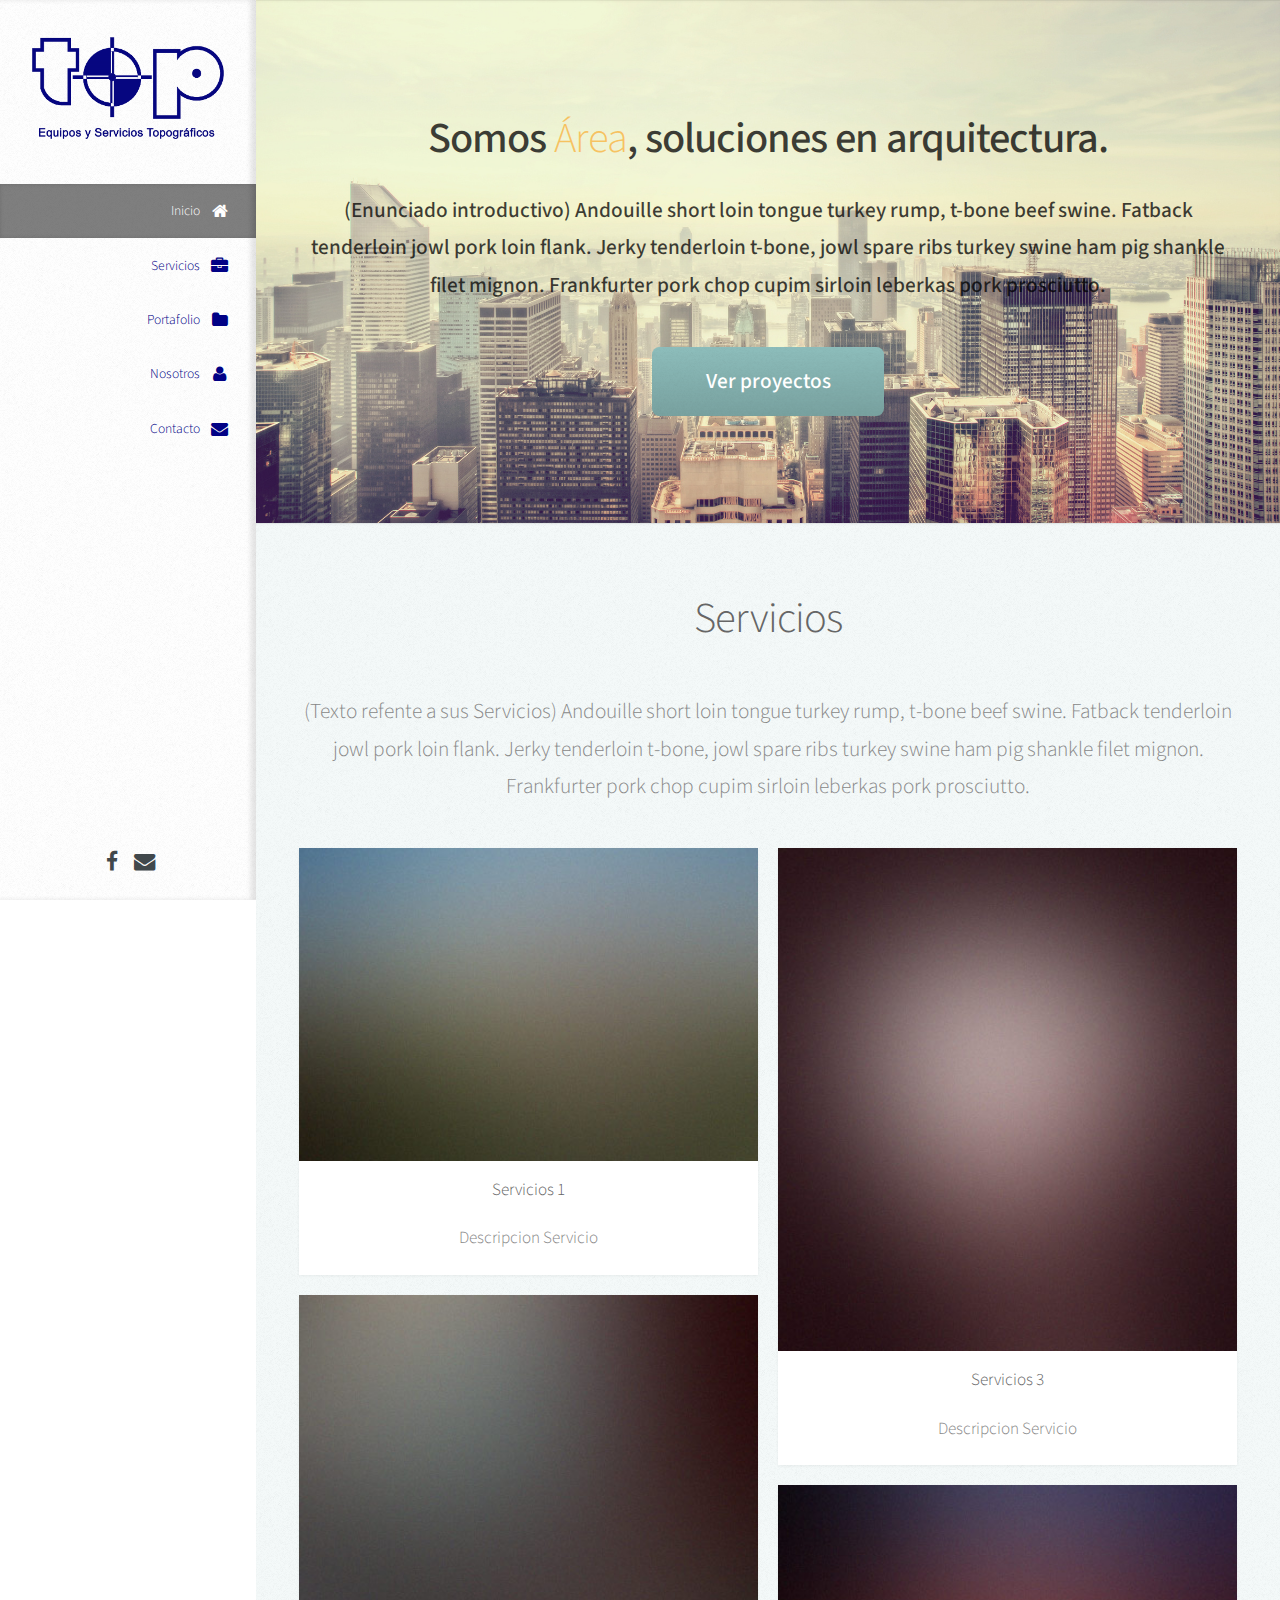
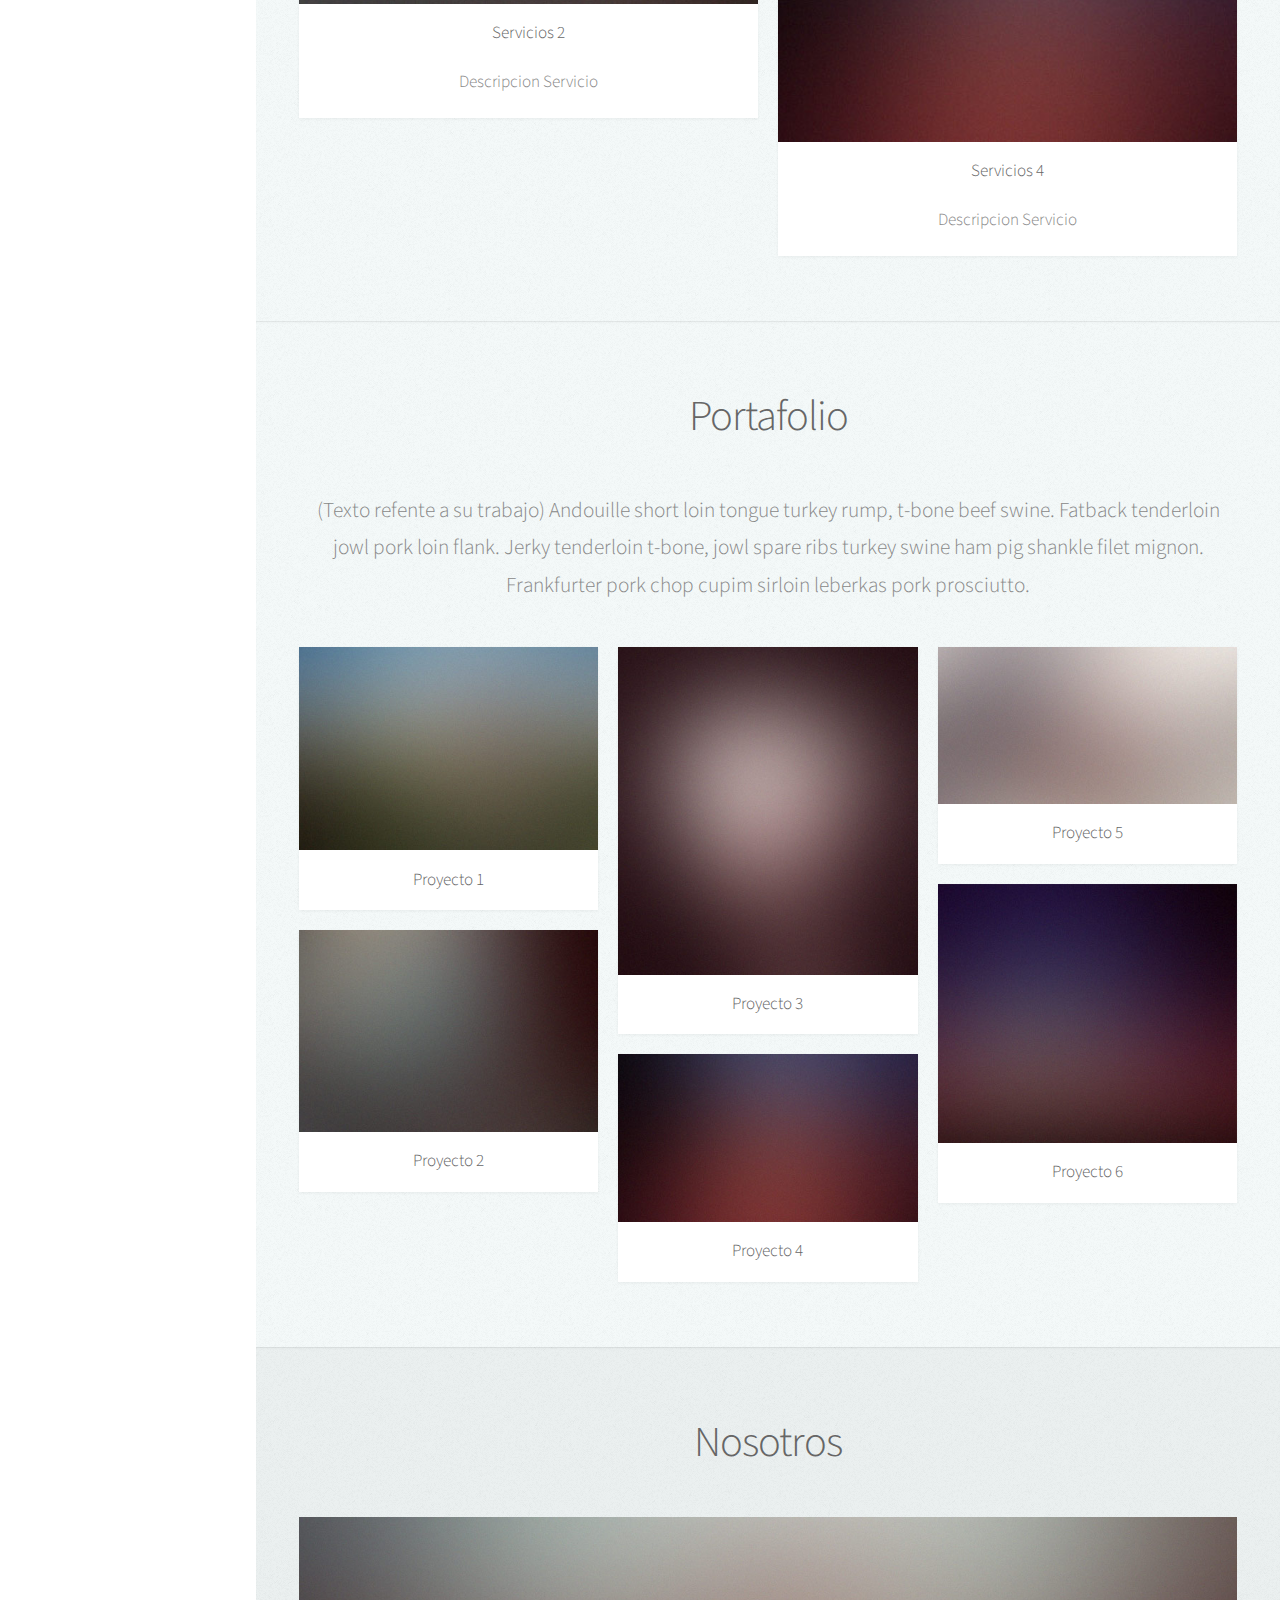
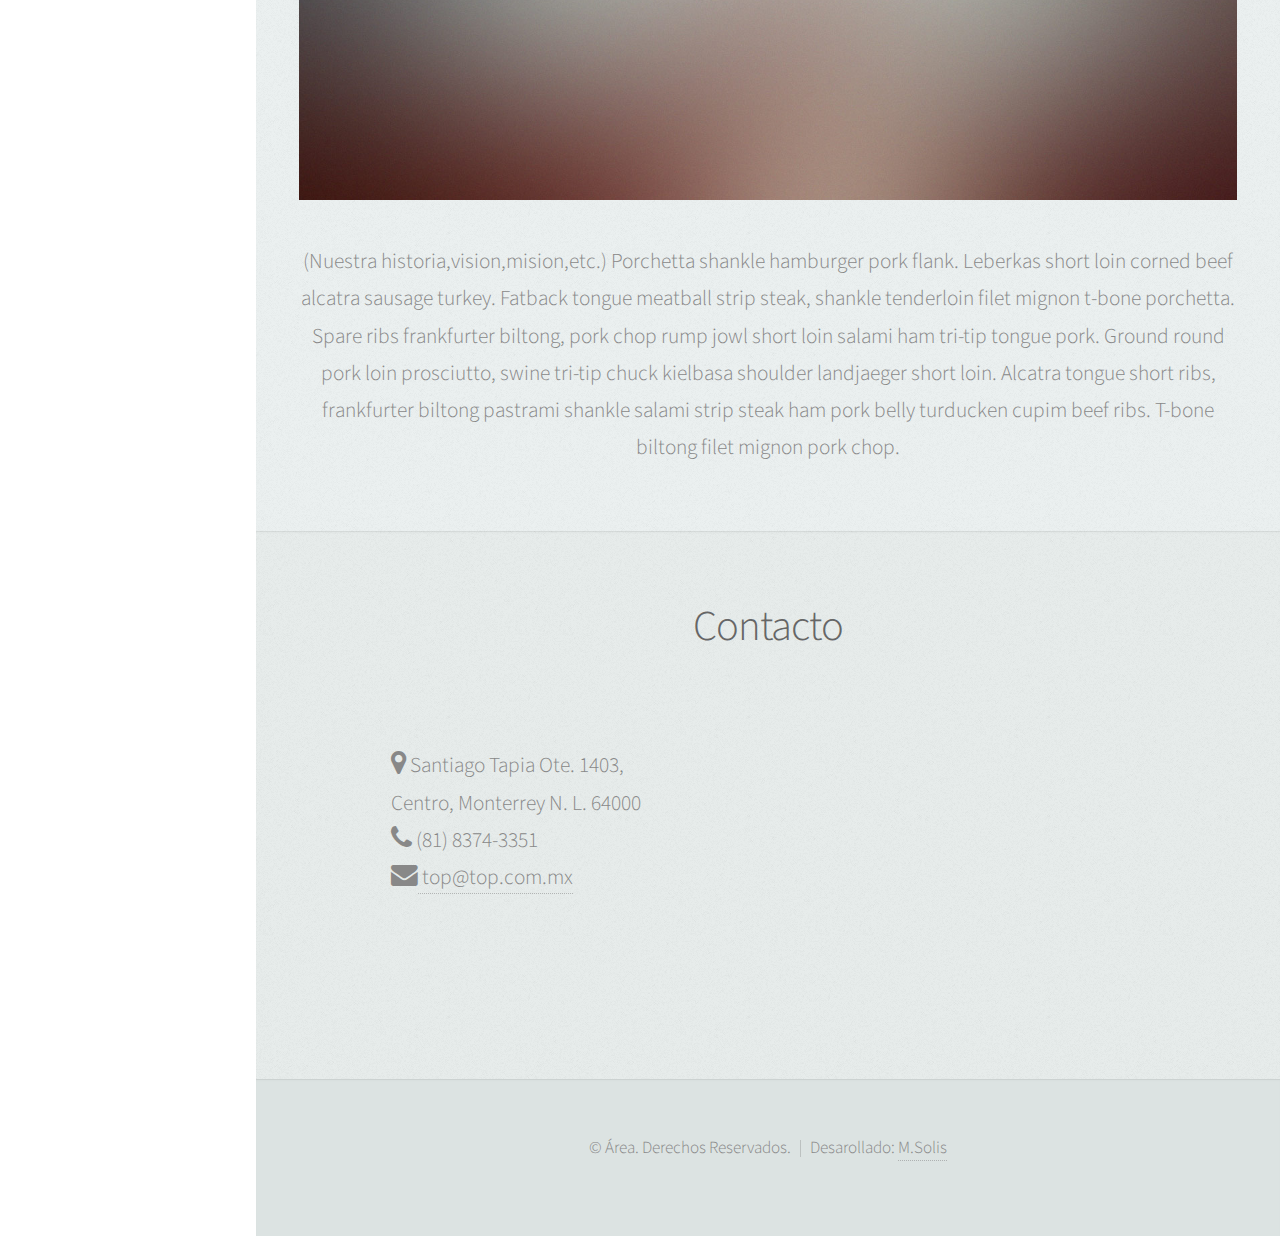
<file: index.html>
<!DOCTYPE HTML>
<!--
	Prologue by HTML5 UP
	html5up.net | @n33co
	Free for personal and commercial use under the CCA 3.0 license (html5up.net/license)
-->
<html>
	<head>
		<title>Área</title>
		<meta http-equiv="content-type" content="text/html; charset=utf-8" />
		<meta name="description" content="" />
		<meta name="keywords" content="" />
		<!--[if lte IE 8]><script src="css/ie/html5shiv.js"></script><![endif]-->
		<script src="js/jquery.min.js"></script>
		<script src="js/jquery.scrolly.min.js"></script>
		<script src="js/jquery.scrollzer.min.js"></script>
		<script src="js/skel.min.js"></script>
		<script src="js/skel-layers.min.js"></script>
		<script src="js/init.js"></script>
		<noscript>
			<link rel="stylesheet" href="css/skel.css" />
			<link rel="stylesheet" href="css/style.css" />
			<link rel="stylesheet" href="css/style-wide.css" />
		</noscript>
		<!--[if lte IE 9]><link rel="stylesheet" href="css/ie/v9.css" /><![endif]-->
		<!--[if lte IE 8]><link rel="stylesheet" href="css/ie/v8.css" /><![endif]-->
	</head>
	<body>

		<!-- Header -->
			<div id="header" class="skel-layers-fixed">

				<div class="top">

					<!-- Logo -->
						<div id="logo">
							<img src="images/TOP_small.png" alt="" />
						</div>

					<!-- Nav -->
						<nav id="nav">
							<!--

								Prologue's nav expects links in one of two formats:

								1. Hash link (scrolls to a different section within the page)

								   <li><a href="#foobar" id="foobar-link" class="icon fa-whatever-icon-you-want skel-layers-ignoreHref"><span class="label">Foobar</span></a></li>

								2. Standard link (sends the user to another page/site)

								   <li><a href="http://foobar.tld" id="foobar-link" class="icon fa-whatever-icon-you-want"><span class="label">Foobar</span></a></li>

							-->
							<ul>
								<li><a href="#top" id="top-link" class="skel-layers-ignoreHref"><span class="icon fa-home">Inicio</span></a></li>
								<li><a href="#services" id="services-link" class="skel-layers-ignoreHref"><span class="icon fa-briefcase">Servicios</span></a></li>
								<li><a href="#portfolio" id="portfolio-link" class="skel-layers-ignoreHref"><span class="icon fa-folder">Portafolio</span></a></li>
								
								<li><a href="#about" id="about-link" class="skel-layers-ignoreHref"><span class="icon fa-user">Nosotros</span></a></li>
								<li><a href="#contact" id="contact-link" class="skel-layers-ignoreHref"><span class="icon fa-envelope">Contacto</span></a></li>
							</ul>
						</nav>

				</div>

				<div class="bottom">

					<!-- Social Icons -->
						<ul class="icons">
							<li><a href="#" class="icon fa-facebook"><span class="label">Facebook</span></a></li>
							<li><a href="mailto:j.manuel.solis.roque@gmail.com" class="icon fa-envelope"><span class="label">Email</span></a></li>
						</ul>

				</div>

			</div>

		<!-- Main -->
			<div id="main">

				<!-- Intro -->
					<section id="top" class="one dark cover">
						<div class="container">

							<header>
								<h2 class="alt">Somos <strong>Área</strong>, soluciones en arquitectura.</h2>
								<p>(Enunciado introductivo) Andouille short loin tongue turkey rump, t-bone beef swine. Fatback tenderloin jowl pork loin flank. Jerky tenderloin t-bone, jowl spare ribs turkey swine ham pig shankle filet mignon. Frankfurter pork chop cupim sirloin leberkas pork prosciutto. </p>
							</header>

							<footer>
								<a href="#portfolio" class="button scrolly">Ver proyectos</a>
							</footer>

						</div>
					</section>
					<!-- Servicios -->
					<section id="services" class="two">
						<div class="container">

							<header>
								<h2>Servicios</h2>
							</header>

							<p>(Texto refente a sus Servicios) Andouille short loin tongue turkey rump, t-bone beef swine. Fatback tenderloin jowl pork loin flank. Jerky tenderloin t-bone, jowl spare ribs turkey swine ham pig shankle filet mignon. Frankfurter pork chop cupim sirloin leberkas pork prosciutto. </p>

								<div class="row">
									<div class="6u">
										<article class="item">
											<a href="#" class="image fit"><img src="images/pic02.jpg" alt="" /></a>
											<header>
												<h3>Servicios 1</h3><p>Descripcion Servicio</p>
											</header>
										</article>
										<article class="item">
											<a href="#" class="image fit"><img src="images/pic03.jpg" alt="" /></a>
											<header>
												<h3>Servicios 2</h3><p>Descripcion Servicio</p>
											</header>
										</article>
									</div>
									<div class="6u">
										<article class="item">
											<a href="#" class="image fit"><img src="images/pic04.jpg" alt="" /></a>
											<header>
												<h3>Servicios 3</h3><p>Descripcion Servicio</p>
											</header>
										</article>
										<article class="item">
											<a href="#" class="image fit"><img src="images/pic05.jpg" alt="" /></a>
											<header>
												<h3>Servicios 4</h3><p>Descripcion Servicio</p>
											</header>
										</article>
									</div>
								</div>

							</div>
						</section>
						

				<!-- Portfolio -->
					<section id="portfolio" class="two">
						<div class="container">

							<header>
								<h2>Portafolio</h2>
							</header>

							<p>(Texto refente a su trabajo) Andouille short loin tongue turkey rump, t-bone beef swine. Fatback tenderloin jowl pork loin flank. Jerky tenderloin t-bone, jowl spare ribs turkey swine ham pig shankle filet mignon. Frankfurter pork chop cupim sirloin leberkas pork prosciutto. </p>

							<div class="row">
								<div class="4u">
									<article class="item">
										<a href="project1.html" class="image fit"><img src="images/pic02.jpg" alt="" /></a>
										<header>
											<h3>Proyecto 1</h3>
										</header>
									</article>
									<article class="item">
										<a href="#" class="image fit"><img src="images/pic03.jpg" alt="" /></a>
										<header>
											<h3>Proyecto 2</h3>
										</header>
									</article>
								</div>
								<div class="4u">
									<article class="item">
										<a href="#" class="image fit"><img src="images/pic04.jpg" alt="" /></a>
										<header>
											<h3>Proyecto 3</h3>
										</header>
									</article>
									<article class="item">
										<a href="#" class="image fit"><img src="images/pic05.jpg" alt="" /></a>
										<header>
											<h3>Proyecto 4</h3>
										</header>
									</article>
								</div>
								<div class="4u">
									<article class="item">
										<a href="#" class="image fit"><img src="images/pic06.jpg" alt="" /></a>
										<header>
											<h3>Proyecto 5</h3>
										</header>
									</article>
									<article class="item">
										<a href="#" class="image fit"><img src="images/pic07.jpg" alt="" /></a>
										<header>
											<h3>Proyecto 6</h3>
										</header>
									</article>
								</div>
							</div>

						</div>
					</section>


				<!-- About Me -->
					<section id="about" class="three">
						<div class="container">

							<header>
								<h2>Nosotros</h2>
							</header>

							<a href="#" class="image featured"><img src="images/pic08.jpg" alt="" /></a>

							<p>(Nuestra historia,vision,mision,etc.) Porchetta shankle hamburger pork flank. Leberkas short loin corned beef alcatra sausage turkey. Fatback tongue meatball strip steak, shankle tenderloin filet mignon t-bone porchetta. Spare ribs frankfurter biltong, pork chop rump jowl short loin salami ham tri-tip tongue pork. Ground round pork loin prosciutto, swine tri-tip chuck kielbasa shoulder landjaeger short loin. Alcatra tongue short ribs, frankfurter biltong pastrami shankle salami strip steak ham pork belly turducken cupim beef ribs. T-bone biltong filet mignon pork chop.</p>

						</div>
					</section>

				<!-- Contact -->
					<section id="contact" class="four">
						<div class="container">


							<header>
								<h2>Contacto</h2>
							</header>


							<div class="row">

								<div class="6u">

									<p style="text-align:left; padding-top:10%; padding-left:20%;">
										<span class="icon fa-map-marker"></span> Santiago Tapia Ote. 1403, <br> Centro, Monterrey N. L. 64000<br>
										<span class="icon fa-phone"></span> (81) 8374-3351<br>
										<span class="icon fa-envelope"></span><a href="mailto:top@top.com.mx"> top@top.com.mx</a><br>

									</p>

								</div>
								<div class="6u">

									<iframe src="https://www.google.com/maps/embed?pb=!1m14!1m8!1m3!1d3595.788535945549!2d-100.3012488!3d25.678303699999997!3m2!1i1024!2i768!4f13.1!3m3!1m2!1s0x8662957e5aeff825%3A0xe6283e5626a184d5!2sSantiago+Tapia+1403%2C+Centro%2C+64000+Monterrey%2C+N.L.%2C+M%C3%A9xico!5e0!3m2!1ses!2sus!4v1424737209343" width="100%" height="300vh" frameborder="0" style="border:0"></iframe>

								</div>

							</div>

						</div>
					</section>

			</div>

		<!-- Footer -->
			<div id="footer">

				<!-- Copyright -->
					<ul class="copyright">
						<li>&copy; Área. Derechos Reservados.</li><li>Desarollado: <a href="mailto:j.manuel.solis.roque@gmail.com" >M.Solis</a></li>
					</ul>

			</div>
			<!--Start of Zopim Live Chat Script-->
			<script type="text/javascript">
			window.$zopim||(function(d,s){var z=$zopim=function(c){z._.push(c)},$=z.s=
			d.createElement(s),e=d.getElementsByTagName(s)[0];z.set=function(o){z.set.
				_.push(o)};z._=[];z.set._=[];$.async=!0;$.setAttribute('charset','utf-8');
				$.src='//v2.zopim.com/?2oSRmPZSOsl4OMypdbq2WJPnVMMwoS03';z.t=+new Date;$.
				type='text/javascript';e.parentNode.insertBefore($,e)})(document,'script');
				</script>
				<!--End of Zopim Live Chat Script-->
	</body>
</html>
</file>
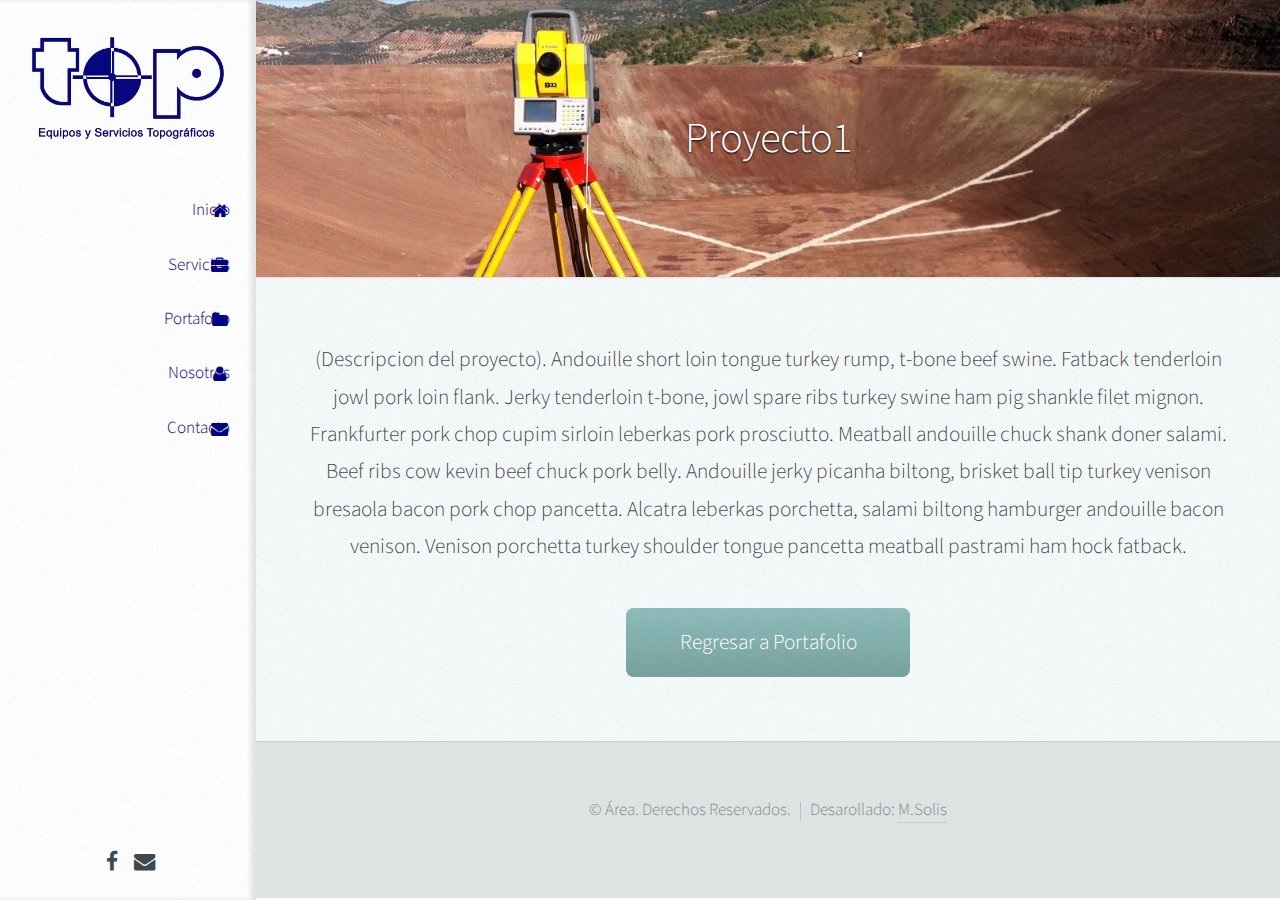
<file: project1.html>
<!DOCTYPE HTML>
<!--
	Prologue by HTML5 UP
	html5up.net | @n33co
	Free for personal and commercial use under the CCA 3.0 license (html5up.net/license)
-->
<html>
	<head>
		<title>Área</title>
		<meta http-equiv="content-type" content="text/html; charset=utf-8" />
		<meta name="description" content="" />
		<meta name="keywords" content="" />
		<!--[if lte IE 8]><script src="css/ie/html5shiv.js"></script><![endif]-->
		<script src="js/jquery.min.js"></script>
		<script src="js/jquery.scrolly.min.js"></script>
		<script src="js/jquery.scrollzer.min.js"></script>
		<script src="js/skel.min.js"></script>
		<script src="js/skel-layers.min.js"></script>
		<script src="js/init.js"></script>
		<noscript>
			<link rel="stylesheet" href="css/skel.css" />
			<link rel="stylesheet" href="css/style.css" />
			<link rel="stylesheet" href="css/style-wide.css" />
		</noscript>
		<!--[if lte IE 9]><link rel="stylesheet" href="css/ie/v9.css" /><![endif]-->
		<!--[if lte IE 8]><link rel="stylesheet" href="css/ie/v8.css" /><![endif]-->
	</head>
	<body>

		<!-- Header -->
			<div id="header" class="skel-layers-fixed">

				<div class="top">

					<!-- Logo -->
						<div id="logo">
							<img src="images/TOP_small.png" alt="" />
						</div>

					<!-- Nav -->
						<nav id="nav">
							<!--

								Prologue's nav expects links in one of two formats:

								1. Hash link (scrolls to a different section within the page)

								   <li><a href="#foobar" id="foobar-link" class="icon fa-whatever-icon-you-want skel-layers-ignoreHref"><span class="label">Foobar</span></a></li>

								2. Standard link (sends the user to another page/site)

								   <li><a href="http://foobar.tld" id="foobar-link" class="icon fa-whatever-icon-you-want"><span class="label">Foobar</span></a></li>

							-->
							<ul>
								<li><a href="http://jsolisroque.github.io/area/#top" id="top-link" class="skel-layers-ignoreHref" rel="external"><span class="icon fa-home"></span>Inicio</a></li>
								<li><a href="http://jsolisroque.github.io/area/#services" id="services-link" class="skel-layers-ignoreHref" rel="external"><span class="icon fa-briefcase"></span>Servicios</a></li>
								<li><a href="http://jsolisroque.github.io/area/#portfolio" id="portfolio-link" class="skel-layers-ignoreHref" rel="external"><span class="icon fa-folder"></span>Portafolio</a></li>
								<li><a href="http://jsolisroque.github.io/area/#about" id="about-link" class="skel-layers-ignoreHref" rel="external"><span class="icon fa-user"></span>Nosotros</a></li>
								<li><a href="http://jsolisroque.github.io/area/#contact" id="contact-link" class="skel-layers-ignoreHref" rel="external"><span class="icon fa-envelope"></span>Contacto</a></li>
							</ul>
						</nav>

				</div>

				<div class="bottom">

					<!-- Social Icons -->
						<ul class="icons">
							<li><a href="#" class="icon fa-facebook"><span class="label">Facebook</span></a></li>
							<li><a href="mailto:j.manuel.solis.roque@gmail.com" class="icon fa-envelope"><span class="label">Email</span></a></li>
						</ul>

				</div>

			</div>

		<!-- Main -->
			<div id="main">

				<!-- Intro -->
					<section id="topproject" class="proj1 tituloproj cover">
						<div class="container">

							<header>
								<h2>Proyecto1</h2>
							</header>



						</div>
					</section>

					<section id="contenido" class="two dark ">
						<div class="container">
							<p>(Descripcion del proyecto). Andouille short loin tongue turkey rump, t-bone beef swine. Fatback tenderloin jowl pork loin flank. Jerky tenderloin t-bone, jowl spare ribs turkey swine ham pig shankle filet mignon. Frankfurter pork chop cupim sirloin leberkas pork prosciutto. Meatball andouille chuck shank doner salami.

							Beef ribs cow kevin beef chuck pork belly. Andouille jerky picanha biltong, brisket ball tip turkey venison bresaola bacon pork chop pancetta. Alcatra leberkas porchetta, salami biltong hamburger andouille bacon venison. Venison porchetta turkey shoulder tongue pancetta meatball pastrami ham hock fatback.</p>
							<footer>
								<a href="index.html#portfolio" class="button scrolly">Regresar a Portafolio</a>
							</footer>
						</div>
					</section>


			</div><!--DIV Main-->

		<!-- Footer -->
			<div id="footer">

				<!-- Copyright -->
					<ul class="copyright">
						<li>&copy; Área. Derechos Reservados.</li><li>Desarollado: <a href="mailto:j.manuel.solis.roque@gmail.com" >M.Solis</a></li>
					</ul>

			</div>


	</body>

</html>
</file>
<file: css/style-wide.css>
/*
	Prologue by HTML5 UP
	html5up.net | @n33co
	Free for personal and commercial use under the CCA 3.0 license (html5up.net/license)
*/

/*********************************************************************************/
/* Basic                                                                         */
/*********************************************************************************/

	body,input,textarea,select
	{
		font-size: 17pt;
	}
	
/*********************************************************************************/
/* Header                                                                        */
/*********************************************************************************/

	#header
	{
		width: 300px;
	}
	
/*********************************************************************************/
/* Footer                                                                        */
/*********************************************************************************/

	#footer
	{
		margin-left: 300px;
	}
	
/*********************************************************************************/
/* Main                                                                          */
/*********************************************************************************/

	#main
	{
		margin-left: 300px;
	}
</file>
<file: css/ie/v9.css>
/*
	Prologue by HTML5 UP
	html5up.net | @n33co
	Free for personal and commercial use under the CCA 3.0 license (html5up.net/license)
*/

/*********************************************************************************/
/* Basic                                                                         */
/*********************************************************************************/

	/* Button */
		
		input[type="button"],
		input[type="submit"],
		input[type="reset"],
		.button
		{
			background-image: url('images/grad0-15.svg');
		}
</file>
<file: css/ie/v8.css>
/*
	Prologue by HTML5 UP
	html5up.net | @n33co
	Free for personal and commercial use under the CCA 3.0 license (html5up.net/license)
*/

/*********************************************************************************/
/* Basic                                                                         */
/*********************************************************************************/

	/* Section/Article */

		section,
		article
		{
		}
		
			section > .last-child,
			article > .last-child
			{
				margin-bottom: 0;
			}

			section.last-child,
			article.last-child
			{
				margin-bottom: 0;
			}

	/* Form */

		form
		{
		}
		
			form input[type="text"],
			form input[type="email"],
			form input[type="password"],
			form select,
			form textarea
			{
				-ms-behavior: url('css/ie/PIE.htc');
			}
			
	/* Button */
		
		input[type="button"],
		input[type="submit"],
		input[type="reset"],
		.button
		{
			-ms-behavior: url('css/ie/PIE.htc');
		}

/*********************************************************************************/
/* Header                                                                        */
/*********************************************************************************/

	#nav
	{
	}
	
		#nav ul
		{
		}
		
			#nav ul li
			{
			}
			
				#nav ul li a
				{
					color: #888;
				}

					#nav ul li a.active
					{
						background: #1C2022;
					}

/*********************************************************************************/
/* Main                                                                          */
/*********************************************************************************/

	#main
	{
	}

		#main > section
		{
		}
		
			#main > section.cover
			{
				background-position: auto;
				-ms-behavior: url('css/ie/backgroundsize.min.htc');
			}

/*********************************************************************************/
/* Side Panel                                                                    */
/*********************************************************************************/

	#sidePanelToggle
	{
	}
	
		#sidePanelToggle .toggle
		{
			background-color: #888;
		}
</file>
<file: css/skel.css>
/* Resets (http://meyerweb.com/eric/tools/css/reset/ | v2.0 | 20110126 | License: none (public domain)) */

	html,body,div,span,applet,object,iframe,h1,h2,h3,h4,h5,h6,p,blockquote,pre,a,abbr,acronym,address,big,cite,code,del,dfn,em,img,ins,kbd,q,s,samp,small,strike,strong,sub,sup,tt,var,b,u,i,center,dl,dt,dd,ol,ul,li,fieldset,form,label,legend,table,caption,tbody,tfoot,thead,tr,th,td,article,aside,canvas,details,embed,figure,figcaption,footer,header,hgroup,menu,nav,output,ruby,section,summary,time,mark,audio,video{margin:0;padding:0;border:0;font-size:100%;font:inherit;vertical-align:baseline;}article,aside,details,figcaption,figure,footer,header,hgroup,menu,nav,section{display:block;}body{line-height:1;}ol,ul{list-style:none;}blockquote,q{quotes:none;}blockquote:before,blockquote:after,q:before,q:after{content:'';content:none;}table{border-collapse:collapse;border-spacing:0;}body{-webkit-text-size-adjust:none}

/* Box Model */

	*, *:before, *:after {
		-moz-box-sizing: border-box;
		-webkit-box-sizing: border-box;
		box-sizing: border-box;
	}

/* Container */

	.container {
		margin-left: auto;
		margin-right: auto;

		/* width: (containers) */
		width: 1200px;
	}

	/* Modifiers */

		/* 125% */
			.container.\31 25\25 {
				width: 100%;

				/* max-width: (containers * 1.25) */
				max-width: 1500px;

				/* min-width: (containers) */
				min-width: 1200px;
			}

		/* 75% */
			.container.\37 5\25 {

				/* width: (containers * 0.75) */
				width: 900px;

			}

		/* 50% */
			.container.\35 0\25 {

				/* width: (containers * 0.50) */
				width: 600px;

			}

		/* 25% */
			.container.\32 5\25 {

				/* width: (containers * 0.25) */
				width: 300px;

			}

/* Grid */

	.row {
		border-bottom: solid 1px transparent;
	}

	.row > * {
		float: left;
	}

	.row:after, .row:before {
		content: '';
		display: block;
		clear: both;
		height: 0;
	}

	.row.uniform > * > :first-child {
		margin-top: 0;
	}

	.row.uniform > * > :last-child {
		margin-bottom: 0;
	}

	/* Gutters */

		/* Normal */

			.row > * {
				/* padding: (gutters.horizontal) 0 0 (gutters.vertical) */
				padding: 40px 0 0 40px;
			}

			.row {
				/* margin: -(gutters.horizontal) 0 -1px -(gutters.vertical) */
				margin: -40px 0 -1px -40px;
			}

			.row.uniform > * {
				/* padding: (gutters.vertical) 0 0 (gutters.vertical) */
				padding: 40px 0 0 40px;
			}

			.row.uniform {
				/* margin: -(gutters.vertical) 0 -1px -(gutters.vertical) */
				margin: -40px 0 -1px -40px;
			}

		/* 200% */

			.row.\32 00\25 > * {
				/* padding: (gutters.horizontal) 0 0 (gutters.vertical) */
				padding: 80px 0 0 80px;
			}

			.row.\32 00\25 {
				/* margin: -(gutters.horizontal) 0 -1px -(gutters.vertical) */
				margin: -80px 0 -1px -80px;
			}

			.row.uniform.\32 00\25 > * {
				/* padding: (gutters.vertical) 0 0 (gutters.vertical) */
				padding: 80px 0 0 80px;
			}

			.row.uniform.\32 00\25 {
				/* margin: -(gutters.vertical) 0 -1px -(gutters.vertical) */
				margin: -80px 0 -1px -80px;
			}

		/* 150% */

			.row.\31 50\25 > * {
				/* padding: (gutters.horizontal) 0 0 (gutters.vertical) */
				padding: 60px 0 0 60px;
			}

			.row.\31 50\25 {
				/* margin: -(gutters.horizontal) 0 -1px -(gutters.vertical) */
				margin: -60px 0 -1px -60px;
			}

			.row.uniform.\31 50\25 > * {
				/* padding: (gutters.vertical) 0 0 (gutters.vertical) */
				padding: 60px 0 0 60px;
			}

			.row.uniform.\31 50\25 {
				/* margin: -(gutters.vertical) 0 -1px -(gutters.vertical) */
				margin: -60px 0 -1px -60px;
			}

		/* 50% */

			.row.\35 0\25 > * {
				/* padding: (gutters.horizontal) 0 0 (gutters.vertical) */
				padding: 20px 0 0 20px;
			}

			.row.\35 0\25 {
				/* margin: -(gutters.horizontal) 0 -1px -(gutters.vertical) */
				margin: -20px 0 -1px -20px;
			}

			.row.uniform.\35 0\25 > * {
				/* padding: (gutters.vertical) 0 0 (gutters.vertical) */
				padding: 20px 0 0 20px;
			}

			.row.uniform.\35 0\25 {
				/* margin: -(gutters.vertical) 0 -1px -(gutters.vertical) */
				margin: -20px 0 -1px -20px;
			}

		/* 25% */

			.row.\32 5\25 > * {
				/* padding: (gutters.horizontal) 0 0 (gutters.vertical) */
				padding: 10px 0 0 10px;
			}

			.row.\32 5\25 {
				/* margin: -(gutters.horizontal) 0 -1px -(gutters.vertical) */
				margin: -10px 0 -1px -10px;
			}

			.row.uniform.\32 5\25 > * {
				/* padding: (gutters.vertical) 0 0 (gutters.vertical) */
				padding: 10px 0 0 10px;
			}

			.row.uniform.\32 5\25 {
				/* margin: -(gutters.vertical) 0 -1px -(gutters.vertical) */
				margin: -10px 0 -1px -10px;
			}

		/* 0% */

			.row.\30 \25 > * {
				padding: 0;
			}

			.row.\30 \25 {
				margin: 0 0 -1px 0;
			}

	/* Cells */

		.\31 2u, .\31 2u\24 { width: 100%; clear: none; margin-left: 0; }
		.\31 1u, .\31 1u\24 { width: 91.6666666667%; clear: none; margin-left: 0; }
		.\31 0u, .\31 0u\24 { width: 83.3333333333%; clear: none; margin-left: 0; }
		.\39 u, .\39 u\24 { width: 75%; clear: none; margin-left: 0; }
		.\38 u, .\38 u\24 { width: 66.6666666667%; clear: none; margin-left: 0; }
		.\37 u, .\37 u\24 { width: 58.3333333333%; clear: none; margin-left: 0; }
		.\36 u, .\36 u\24 { width: 50%; clear: none; margin-left: 0; }
		.\35 u, .\35 u\24 { width: 41.6666666667%; clear: none; margin-left: 0; }
		.\34 u, .\34 u\24 { width: 33.3333333333%; clear: none; margin-left: 0; }
		.\33 u, .\33 u\24 { width: 25%; clear: none; margin-left: 0; }
		.\32 u, .\32 u\24 { width: 16.6666666667%; clear: none; margin-left: 0; }
		.\31 u, .\31 u\24 { width: 8.3333333333%; clear: none; margin-left: 0; }

		.\31 2u\24 + *,
		.\31 1u\24 + *,
		.\31 0u\24 + *,
		.\39 u\24 + *,
		.\38 u\24 + *,
		.\37 u\24 + *,
		.\36 u\24 + *,
		.\35 u\24 + *,
		.\34 u\24 + *,
		.\33 u\24 + *,
		.\32 u\24 + *,
		.\31 u\24 + * {
			clear: left;
		}

		.\-11u { margin-left: 91.6666666667% }
		.\-10u { margin-left: 83.3333333333% }
		.\-9u { margin-left: 75% }
		.\-8u { margin-left: 66.6666666667% }
		.\-7u { margin-left: 58.3333333333% }
		.\-6u { margin-left: 50% }
		.\-5u { margin-left: 41.6666666667% }
		.\-4u { margin-left: 33.3333333333% }
		.\-3u { margin-left: 25% }
		.\-2u { margin-left: 16.6666666667% }
		.\-1u { margin-left: 8.3333333333% }
</file>
<file: css/style.css>
@charset 'UTF-8';
@import url("font-awesome.min.css");
@import url("http://fonts.googleapis.com/css?family=Source+Sans+Pro:300,300italic,400,600");

/*
	Prologue by HTML5 UP
	html5up.net | @n33co
	Free for personal and commercial use under the CCA 3.0 license (html5up.net/license)
*/

/*********************************************************************************/
/* Basic                                                                         */
/*********************************************************************************/

	body
	{
		background: #fff;
	}

		body.is-loading *
		{
			-moz-transition: none !important;
			-webkit-transition: none !important;
			-o-transition: none !important;
			-ms-transition: none !important;
			transition: none !important;
			-moz-animation: none !important;
			-webkit-animation: none !important;
			-o-animation: none !important;
			-ms-animation: none !important;
			animation: none !important;
		}

	body,input,textarea,select
	{
		font-family: 'Source Sans Pro', sans-serif;
		font-size: 19pt;
		font-weight: 300;
		line-height: 1.75em;
		color: #888;
	}

	h1,h2,h3,h4,h5,h6
	{
		font-weight: 300;
		color: #666;
		line-height: 1.5em;
	}

		h1 a, h2 a, h3 a, h4 a, h5 a, h6 a
		{
			color: inherit;
			text-decoration: none;
		}

		h1 strong, h2 strong, h3 strong, h4 strong, h5 strong, h6 strong
		{
			color: #333;
		}

		h2
		{
			font-size: 2em;
			letter-spacing: -1px;
		}

			h2.alt
			{
				color: #888;
			}

			h2.alt strong
			{
				color: #666;
			}

		h3
		{
			font-size: 1.5em;
		}

	header
	{
		margin: 0 0 2em 0;
	}

		header > p
		{
			margin: 1em 0 0 0;
		}

	footer
	{
		margin: 2em 0 0 0;
	}

	strong, b
	{
		font-weight: 300;
		color: #666;
	}

	em, i
	{
		font-style: italic;
	}

	a
	{
		text-decoration: none;
		color: inherit;
		border-bottom: dotted 1px rgba(128,128,128,0.5);
		-moz-transition: color 0.35s ease-in-out, border-bottom-color 0.35s ease-in-out;
		-webkit-transition: color 0.35s ease-in-out, border-bottom-color 0.35s ease-in-out;
		-o-transition: color 0.35s ease-in-out, border-bottom-color 0.35s ease-in-out;
		-ms-transition: color 0.35s ease-in-out, border-bottom-color 0.35s ease-in-out;
		transition: color 0.35s ease-in-out, border-bottom-color 0.35s ease-in-out;
		outline: 0;
	}

		a:hover
		{
			color: #E27689;
			border-bottom-color: rgba(255,255,255,0);
		}

	sub
	{
		position: relative;
		top: 0.5em;
		font-size: 0.8em;
	}

	sup
	{
		position: relative;
		top: -0.5em;
		font-size: 0.8em;
	}

	hr
	{
		border: 0;
		border-top: solid 1px #ddd;
	}

	blockquote
	{
		border-left: solid 0.5em #ddd;
		padding: 1em 0 1em 2em;
		font-style: italic;
	}

	p, ul, ol, dl, table
	{
		margin-bottom: 2em;
	}

	br.clear
	{
		clear: both;
	}

	/* Sections/Article */

		section,
		article
		{
			margin-bottom: 3em;
		}

			section > :last-child,
			article > :last-child,
			section > .container > :last-child,
			article > .container > :last-child
			{
				margin-bottom: 0;
			}

			section:last-child,
			article:last-child
			{
				margin-bottom: 0;
			}

			.row > section,
			.row > article
			{
				margin-bottom: 0;
			}

	/* Image */

		.image
		{
			display: inline-block;
			border: 0;
		}

			.image img
			{
				display: block;
				width: 100%;
			}

			.image.avatar48
			{
				width: 48px;
				height: 48px;
				background: #f00;
			}

				.image.avatar48 img
				{
					width: 48px;
					height: 48px;
				}

			.image.fit
			{
				display: block;
				width: 100%;
			}

			.image.featured
			{
				display: block;
				width: 100%;
				margin: 0 0 2em 0;
			}

			.image.left
			{
				float: left;
				margin: 0 2em 2em 0;
			}

			.image.centered
			{
				display: block;
				margin: 0 0 2em 0;
			}

				.image.centered img
				{
					margin: 0 auto;
					width: auto;
				}

	/* List */

		ul
		{
		}

			ul.default
			{
				list-style: disc;
				padding-left: 1em;
			}

				ul.default li
				{
					padding-left: 0.5em;
				}

			ul.icons
			{
				cursor: default;
			}

				ul.icons li
				{
					display: inline-block;
				}

					ul.icons a
					{
						display: inline-block;
						width: 2em;
						height: 2em;
						line-height: 2em;
						text-align: center;
						border: 0;
					}

		ol
		{
		}

			ol.default
			{
				list-style: decimal;
				padding-left: 1.25em;
			}

				ol.default li
				{
					padding-left: 0.25em;
				}

	/* Form */

		form
		{
		}

			form label
			{
				display: block;
				text-align: left;
				margin-bottom: 0.5em;
			}

			form input[type="text"],
			form input[type="email"],
			form input[type="password"],
			form select,
			form textarea
			{
				position: relative;
				-webkit-appearance: none;
				display: block;
				border: 0;
				outline: 0;
				background: #fff;
				background: rgba(255,255,255,0.75);
				width: 100%;
				border-radius: 0.35em;
				padding: 0.75em 1em 0.75em 1em;
				box-shadow: inset 0 0.1em 0.1em 0 rgba(0,0,0,0.05);
				border: solid 1px rgba(0,0,0,0.15);
				-moz-transition: all 0.35s ease-in-out;
				-webkit-transition: all 0.35s ease-in-out;
				-o-transition: all 0.35s ease-in-out;
				-ms-transition: all 0.35s ease-in-out;
				transition: all 0.35s ease-in-out;
			}

				form input[type="text"],
				form input[type="email"],
				form input[type="password"],
				form select
				{
					line-height: 1.25em;
				}

				form input[type="text"]:focus,
				form input[type="email"]:focus,
				form input[type="password"]:focus,
				form select:focus,
				form textarea:focus
				{
					box-shadow: 0 0 2px 1px #8ebebc;
					background: #fff;
				}

				form textarea
				{
					min-height: 14em;
				}

				form .formerize-placeholder
				{
					color: #555 !important;
				}

				form ::-webkit-input-placeholder
				{
					color: #555 !important;
				}

				form :-moz-placeholder
				{
					color: #555 !important;
				}

				form ::-moz-placeholder
				{
					color: #555 !important;
				}

				form :-ms-input-placeholder
				{
					color: #555 !important;
				}

				form ::-moz-focus-inner
				{
					border: 0;
				}

	/* Table */

		table
		{
			width: 100%;
		}

			table.default
			{
				width: 100%;
				text-align: left;
			}

				table.default tbody tr:nth-child(2n+2)
				{
					background: #f4f4f4;
				}

				table.default td
				{
					padding: 0.5em 1em 0.5em 1em;
				}

				table.default th
				{
					text-align: left;
					padding: 0.5em 1em 0.5em 1em;
					color: #fff;
					background: #222729 url('images/overlay.png');
				}

				table.default thead
				{
					background: #444;
					color: #fff;
				}

				table.default tfoot
				{
					background: #eee;
				}

				table.default tbody
				{
				}

	/* Button */

		input[type="button"],
		input[type="submit"],
		input[type="reset"],
		.button
		{
			position: relative;
			display: inline-block;
			border-radius: 0.35em;
			color: #fff !important;
			text-decoration: none;
			padding: 0.75em 2.5em 0.75em 2.5em;
			background-color: #8ebebc;
			border: 0;
			cursor: pointer;
			background-image: -moz-linear-gradient(top, rgba(0,0,0,0), rgba(0,0,0,0.15)), url('images/overlay.png');
			background-image: -webkit-linear-gradient(top, rgba(0,0,0,0), rgba(0,0,0,0.15)), url('images/overlay.png');
			background-image: -o-linear-gradient(top, rgba(0,0,0,0), rgba(0,0,0,0.15)), url('images/overlay.png');
			background-image: -ms-linear-gradient(top, rgba(0,0,0,0), rgba(0,0,0,0.15)), url('images/overlay.png');
			background-image: linear-gradient(top, rgba(0,0,0,0), rgba(0,0,0,0.15)), url('images/overlay.png');
			-moz-transition: background-color 0.35s ease-in-out;
			-webkit-transition: background-color 0.35s ease-in-out;
			-o-transition: background-color 0.35s ease-in-out;
			-ms-transition: background-color 0.35s ease-in-out;
			transition: background-color 0.35s ease-in-out;
		}

			input[type="button"]:hover,
			input[type="submit"]:hover,
			input[type="reset"]:hover,
			.button:hover
			{
				background-color: #9ececc;
			}

			input[type="button"]:active,
			input[type="submit"]:active,
			input[type="reset"]:active,
			.button:active
			{
				background-color: #7eaeac;
			}

	/* Item */

		.item
		{
			box-shadow: 0 0.05em 0.15em 0 rgba(0,0,0,0.05);
			margin-bottom: 40px;
		}

			.item header
			{
				background: #fff;
				margin: 0;
				padding: 1em 0 1em 0;
				font-size: 0.8em;
			}

				.item header h3
				{
					font-size: 1em;
				}

/*********************************************************************************/
/* Icons                                                                         */
/*********************************************************************************/

	.icon {
		text-decoration: none;
	}

		.icon:before {
			display: inline-block;
			font-family: FontAwesome;
			font-size: 1.25em;
			text-decoration: none;
			font-style: normal;
			font-weight: normal;
			line-height: 1;
			-webkit-font-smoothing:antialiased;
			-moz-osx-font-smoothing:grayscale;
		}

		.icon > .label {
			display: none;
		}

/*********************************************************************************/
/* Header                                                                        */
/*********************************************************************************/

	#header
	{
		position: fixed;
		top: 0;
		left: 0;
		width: 375px;
		height: 100%;
		color: #fff;
		/*background: #222629 url('images/overlay.png'); original*/
		background: #FFFFFF url('images/overlay.png');
		box-shadow: inset -0.25em 0 0.25em 0 rgba(0,0,0,0.1);
		text-align: right;
	}

		#header .top
		{
			position: absolute;
			left: 0;
			top: 0;
			width: 100%;
		}

		#header .bottom
		{
			position: absolute;
			left: 0;
			bottom: 0;
			width: 100%;
		}

		#header .icons
		{
			font-size: 0.8em;
			margin: 0 0 1em 0;
			text-align: center;
		}

			#header .icons a
			{
				color: #41484c;
				-moz-transition: color 0.35s ease-in-out;
				-webkit-transition: color 0.35s ease-in-out;
				-o-transition: color 0.35s ease-in-out;
				-ms-transition: color 0.35s ease-in-out;
				transition: color 0.35s ease-in-out;
			}

				#header .icons a:hover
				{
					color: #fff;
				}

	#logo
	{
		position: relative;
		margin: 1.75em 1.5em 1.5em 1.5em;
		min-height: 48px;
		cursor: default;

	}

		#logo img
		{
			width: 100%;
			max-width: 300px;
			height:auto;
		}

		#logo h1
		{
			position: relative;
			color: #fff;
			font-weight: 600;
			font-size: 1em;
			line-height: 1em;
		}

		#logo p
		{
			position: relative;
			display: block;
			font-size: 0.6em;
			color: rgba(255,255,255,0.5);
			line-height: 1.25em;
			margin: 0.5em 0 0 0;
		}

		#logo .image
		{
			position: absolute;
			left: 0;
			top: 0;
		}

	#nav
	{
	}

		#nav ul
		{
		}

			#nav ul li
			{
			}

				#nav ul li a
				{
					display: block;
					padding: 0.5em 1.5em 0.5em 1.5em;
					/*color: rgba(255,255,255,0.5); Original */
					color: #010185;
					text-decoration: none;
					outline: 0;
					border: 0;
					-moz-transition: none;
					-webkit-transition: none;
					-o-transition: none;
					-ms-transition: none;
					transition: none;
				}

					#nav ul li a span
					{
						position: relative;
						display: block;
						font-size: 0.8em;
					}

						#nav ul li a span:before
						{
							position: absolute;
							left: 0;
							/*color: #41484c;Original*/
							color: #010185;
							text-align: center;
							width: 1.25em;
							line-height: 1.75em;
						}

					#nav ul li a.active
					{
						background: rgba(0,0,0,0.5);
						box-shadow: inset 0 0 0.25em 0 rgba(0,0,0,0.125);
						color: #fff;
					}

						#nav ul li a.active span
						{
						}

							#nav ul li a.active span:before
							{
								/*color: #e27689; Original	*/
								color: #FFFFFF;

							}

/*********************************************************************************/
/* Footer                                                                        */
/*********************************************************************************/

	#footer
	{
		margin-left: 375px;
		text-align: center;
		background-color: #dce3e2;
		padding: 3em 0 4em 0;
		box-shadow: inset 0 1px 0 0 rgba(0,0,0,0.05), inset 0 0.1em 0.1em 0 rgba(0,0,0,0.025);
		font-size: 0.8em;
	}

		#footer .copyright
		{
			cursor: default;
			margin: 0;
		}

			#footer .copyright li
			{
				display: inline-block;
				line-height: 1em;
				border-left: solid 1px rgba(128,128,128,0.35);
				padding: 0 0 0 0.5em;
				margin: 0 0 0 0.5em;
			}

			#footer .copyright li:first-child
			{
				border-left: 0;
				padding-left: 0;
				margin-left: 0;
			}

/*********************************************************************************/
/* Main                                                                          */
/*********************************************************************************/

	#main
	{
		margin-left: 375px;
	}

		#main > section
		{
			margin: 0;
			overflow: hidden;
			padding: 4em 0;
			box-shadow: inset 0 1px 0 0 rgba(0,0,0,0.05), inset 0 0.1em 0.1em 0 rgba(0,0,0,0.025);
			text-align: center;
			background-image: url('images/overlay.png');
		}

			#main > section.dark
			{
				color: #ddd;
				/*color: rgba(255,255,255,0.75);original*/
				color: rgba(0,0,0,0.75);
			}

				#main > section.dark h2,
				#main > section.dark h3,
				#main > section.dark h4,
				#main > section.dark h5,
				#main > section.dark h6
				{
					color: inherit;
					font-weight: 500;
				}

				#main > section.dark strong,
				#main > section.dark a
				{
					/*color: #fff; original*/
					color: rgba(253, 157, 8, 0.57);
					border-color: inherit;
				}

					#main > section.dark a:hover
					{
						border-bottom-color: rgba(255,255,255,0);
					}

			#main > section.cover
			{
				padding: 6em 0;
				background-size: cover;
				background-position: center center;
			}

			#main > section.one
			{
				font-weight: 500;
				background-color: #81918E;
				background-image: url('../images/banner.jpg');
			}

			#main > section.two
			{
				background-color: #f5fafa;
			}

			#main > section.three
			{
				background-color: #ecf1f1;
			}

			#main > section.four
			{
				background-color: #e8edec;
			}



			/* Mis Estilos*/
			#main > section.proj1
			{
				font-weight: 500;
				background-color: #81918E;
				background-image: url('../images/Project1_2.jpg');
				background-size: 100% auto;
			}

			#main > section.tituloproj h2
			{
				color: #ddd;
				/*color: rgba(255,255,255,0.75);original*/
				color: rgba(255,255,255,1);
				text-shadow: 0px 1px 2px #000;
			}
</file>
